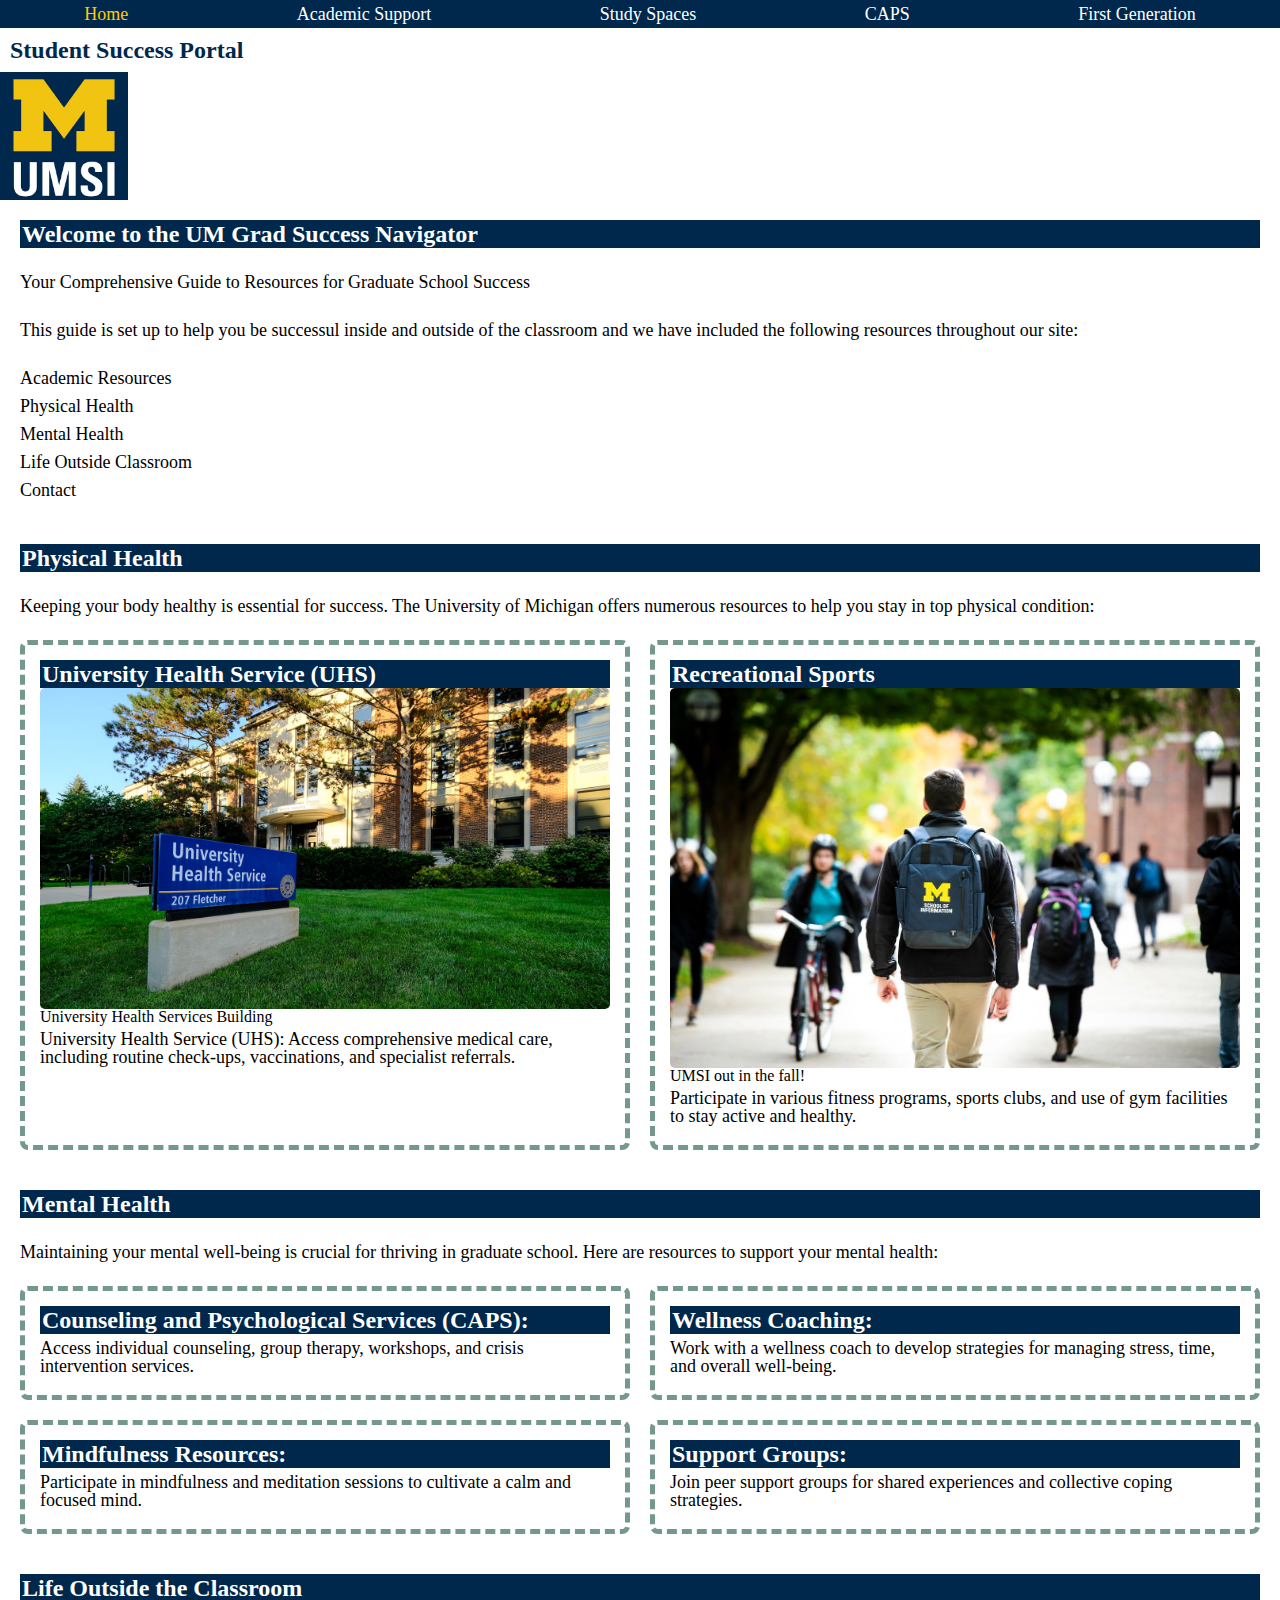
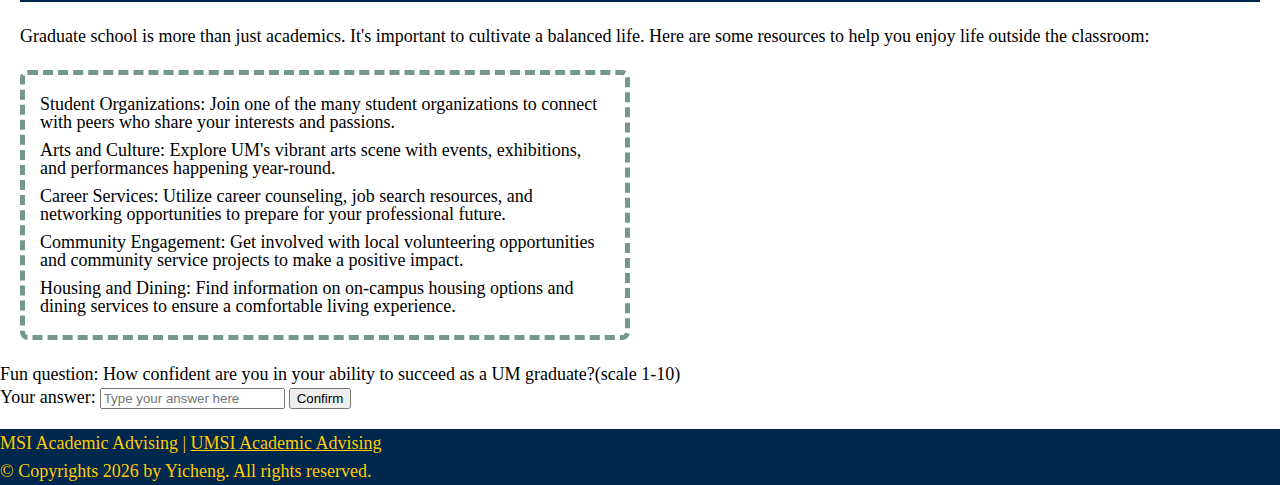
<file: index.html>
<!DOCTYPE html>
<html lang="en">
<head>
    <meta charset="UTF-8">
    <meta name="viewport" content="width=device-width, initial-scale=1.0">
    <link rel="stylesheet" href="css/html5reset.css">
    <link rel="stylesheet" href="css/style.css">
    <link rel="icon" href="images/UMSI_signature_vertical_informal_solidblue.jpg">
    <title>Student Success Portal</title>
</head>
<body>
    <header>
        <a class="skip" href = "#main">Skip to Main Content</a>
        <nav>
            <ul>
                <li><a href = "index.html" class="current">Home</a></li>
                <li><a href = "academic_support.html">Academic Support</a></li>
                <li><a href = "study_spaces.html">Study Spaces</a></li>
                <li><a href = "caps.html">CAPS</a></li>
                <li><a href = "first_generation.html">First Generation</a></li>
            </ul>
        </nav>
        <h1>Student Success Portal</h1>
        <img src="images/UMSI_signature_vertical_informal_solidblue.jpg" alt="UMSI Logo" id="logo">
    </header>
    <main id="main">
        <section>
            <h2>Welcome to the UM Grad Success Navigator</h2>
            <p> Your Comprehensive Guide to Resources for Graduate School Success</p>
            <p>This guide is set up to help you be successul inside and outside of the classroom and we have included the following resources throughout our site:</p>
            <ol>
                <li>Academic Resources</li>
                <li>Physical Health</li>
                <li>Mental Health</li>
                <li>Life Outside Classroom</li>
                <li>Contact</li>
            </ol>
        </section>
        <section>
            <h2>Physical Health</h2>
            <p>Keeping your body healthy is essential for success. The University of Michigan offers numerous resources to help you stay in top physical condition:</p>
            <article>
                <h3>University Health Service (UHS)</h3>
                <figure>
                    <img src="images/UHS.jpg" alt="University Health Services building">
                    <figcaption>University Health Services Building</figcaption>
                </figure>
                <p>University Health Service (UHS): Access comprehensive medical care, including routine check-ups, vaccinations, and specialist referrals.</p>
            </article>
            <article>
                <h3>Recreational Sports</h3>
                <figure>
                    <img src="images/UMSI_CampusFall_UMSIBackpack_02.jpg" alt="A student wears a UMSI backpack in fall on the drag.">
                    <figcaption>UMSI out in the fall!</figcaption>
                </figure>
                <p>Participate in various fitness programs, sports clubs, and use of gym facilities to stay active and healthy.</p>
            </article>
        </section>
        
        <section>
            <h2>Mental Health</h2>
            <p>Maintaining your mental well-being is crucial for thriving in graduate school. Here are resources to support your mental health:</p>
            <article>
                <h3>Counseling and Psychological Services (CAPS):</h3>
                <p> Access individual counseling, group therapy, workshops, and crisis intervention services.</p>
            </article>
            <article>
                <h3>Wellness Coaching:</h3>

                <p>Work with a wellness coach to develop strategies for managing stress, time, and overall well-being.</p>
            </article>
            <article>
                <h3>Mindfulness Resources:</h3>

                <p> Participate in mindfulness and meditation sessions to cultivate a calm and focused mind.</p>
            </article>
            <article>
                <h3>Support Groups:</h3>

                <p> Join peer support groups for shared experiences and collective coping strategies.</p>
            </article>
        </section>

        
        <section id="life-outside-classroom">
            <h2>Life Outside the Classroom</h2>
            <p>Graduate school is more than just academics. It's important to cultivate a balanced life. Here are some resources to help you enjoy life outside the classroom:</p>
            <article>
                <ul>
                    <li><strong>Student Organizations:</strong> Join one of the many student organizations to connect with peers who share your interests and passions.</li>
                    <li><strong>Arts and Culture:</strong> Explore UM's vibrant arts scene with events, exhibitions, and performances happening year-round.</li>
                    <li><strong>Career Services:</strong> Utilize career counseling, job search resources, and networking opportunities to prepare for your professional future.</li>
                    <li><strong>Community Engagement:</strong> Get involved with local volunteering opportunities and community service projects to make a positive impact.</li>
                    <li><strong>Housing and Dining:</strong> Find information on on-campus housing options and dining services to ensure a comfortable living experience.</li>
                </ul>
            </article>
        </section>


        <p id="question">Fun question: How confident are you in your ability to succeed as a UM graduate?(scale 1-10)</p>
        <label for="answer">Your answer:</label>
        <input type="text" id="answer" placeholder="Type your answer here">
        <button onclick="check()">Confirm</button>
      
        <div id="result"></div>
        <!-- Content taken & modified from UMGPT with the prompt, "write me a webpage of intro content to help University of Michigan Master's students navigate different resources for being successful in grad school - this will include academic resources, physical health resources, mental health resources, support for life outside the classroom"
        UMGPT. (2024). UMGPT (August 29th version) [Large language model]. -->
    </main>
    <footer>
        <p>MSI Academic Advising | <a href="https://sites.google.com/umich.edu/msiacademicadvising/student-support-resources">UMSI Academic Advising </a></p>
        <p>© Copyrights <span id="year"></span> by Yicheng. All rights reserved.</p>
    </footer>

    <script>
        const key = ["7","8","9","10"];
    
        function check() {
          const userAnswer = document.getElementById('answer').value.trim();
          
          if (key.includes(userAnswer)) {
            let result = document.getElementById('result');
            result.textContent = "That's amazing. Success is yours to claim!";
          } else {
            let result = document.getElementById('result');
            result.textContent = "Your potential is limitless! You can find helpful resources on this website.";
          }
        }

        document.getElementById("year").textContent = new Date().getFullYear();
    </script>
</body>
</html>
</file>
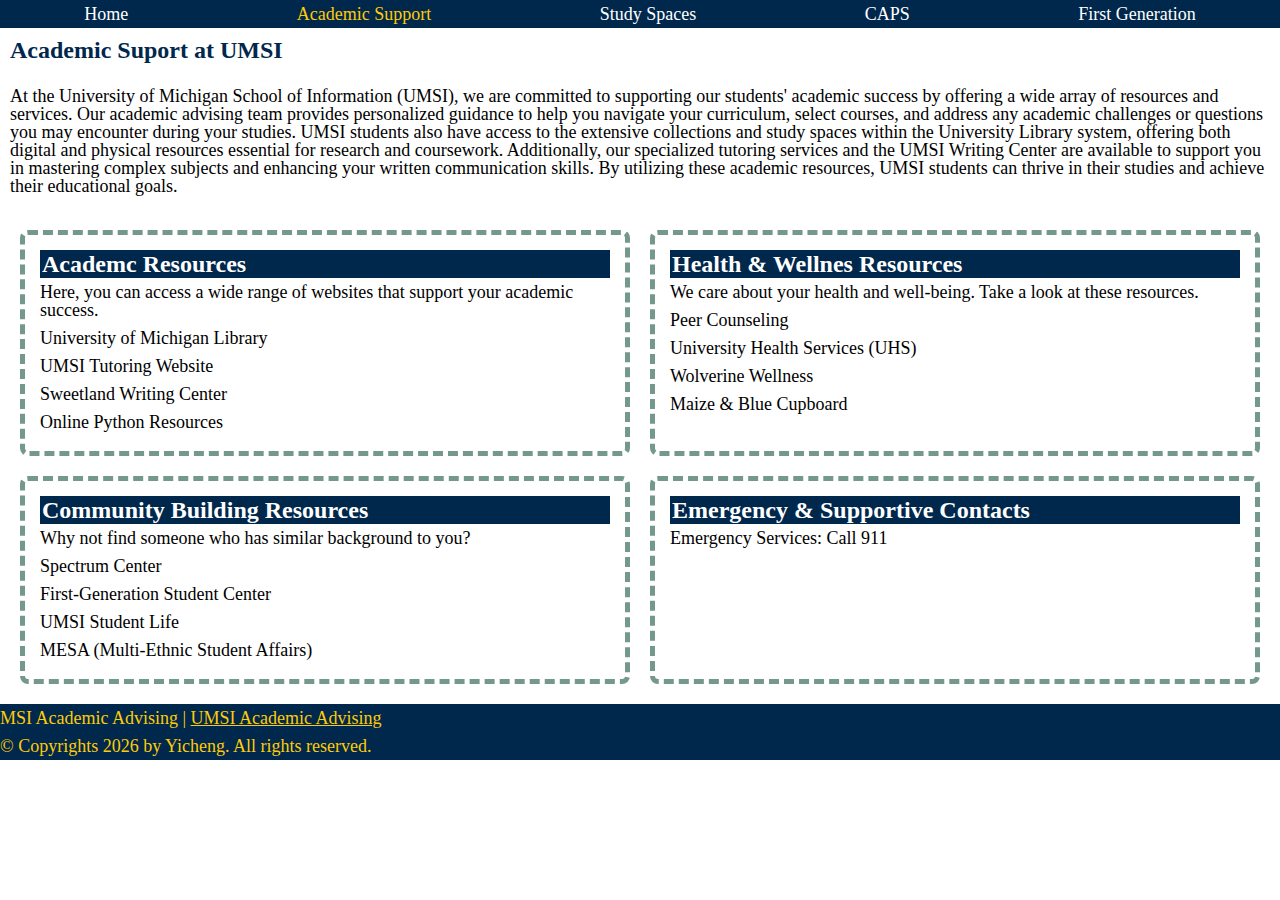
<file: academic_support.html>
<!DOCTYPE html>
<html lang="en">
<head>
    <meta charset="UTF-8">
    <meta name="viewport" content="width=device-width, initial-scale=1.0">
    <link rel="stylesheet" href="css/html5reset.css">
    <link rel="stylesheet" href="css/style.css">
    <link rel="icon" href="images/UMSI_signature_vertical_informal_solidblue.jpg">
    <title>Academic Support</title>
</head>
<body>
    <header>
            <a class="skip" href = "#main">Skip to Main Content</a>
        <nav>
            <ul>
                <li><a href = "index.html">Home</a></li>
                <li><a href = "academic_support.html" class="current">Academic Support</a></li>
                <li><a href = "study_spaces.html">Study Spaces</a></li>
                <li><a href = "caps.html">CAPS</a></li>
                <li><a href = "first_generation.html">First Generation</a></li>
            </ul>
        </nav>
        <h1>Academic Suport at UMSI</h1>
    </header>
    <main id="main">
        <div>
            <p>At the University of Michigan School of Information (UMSI), we are committed to supporting our students' academic success by offering a wide array of resources and services. Our academic advising team provides personalized guidance to help you navigate your curriculum, select courses, and address any academic challenges or questions you may encounter during your studies. UMSI students also have access to the extensive collections and study spaces within the University Library system, offering both digital and physical resources essential for research and coursework. Additionally, our specialized tutoring services and the UMSI Writing Center are available to support you in mastering complex subjects and enhancing your written communication skills. By utilizing these academic resources, UMSI students can thrive in their studies and achieve their educational goals. </p>
        </div>
        
        <section>
            <article>
                <h2> Academc Resources </h2>
                <p> Here, you can access a wide range of websites that support your academic success.</p>

                <ol>
                    <li> University of Michigan Library </li>
                    <li> UMSI Tutoring Website </li>
                    <li> Sweetland Writing Center </li>
                    <li> Online Python Resources </li>  
                </ol>
            </article>

            <article>
                <h2> Health & Wellnes Resources </h2>
                <p> We care about your health and well-being. Take a look at these resources. </p>

                <ol>
                    <li> Peer Counseling </li>
                    <li> University Health Services (UHS) </li>
                    <li> Wolverine Wellness </li>
                    <li> Maize & Blue Cupboard </li>
                </ol>
            </article>
       

            <article>
                <h2> Community Building Resources </h2>
                <p> Why not find someone who has similar background to you? </p>

                <ol>
                    <li> Spectrum Center </li>
                    <li> First-Generation Student Center </li>
                    <li> UMSI Student Life </li>
                    <li> MESA (Multi-Ethnic Student Affairs) </li>
                </ol>
            </article>
            <article>
                <h2> Emergency & Supportive Contacts </h2>
                <p> Emergency Services: Call 911</p>
            </article>
        </section>
    </main>
    <footer>
        <p>MSI Academic Advising | <a href="https://sites.google.com/umich.edu/msiacademicadvising/student-support-resources">UMSI Academic Advising </a></p>
        <p>© Copyrights <span id="year"></span> by Yicheng. All rights reserved.</p>
    </footer>
    <script>
        document.getElementById("year").textContent = new Date().getFullYear();
    </script>
</body>

</html>
</file>
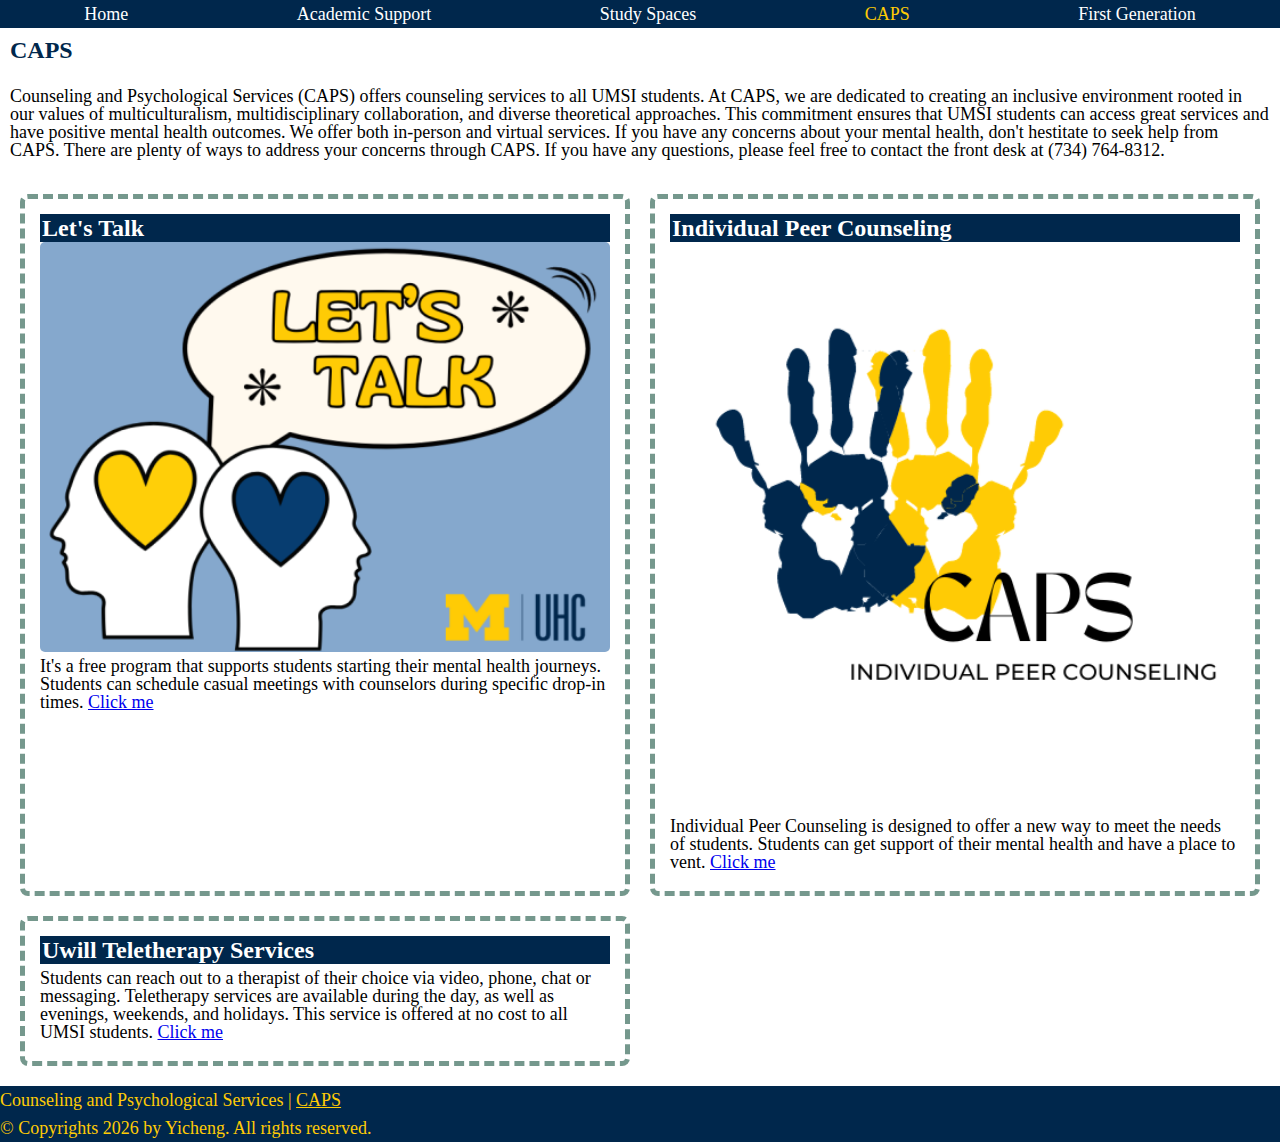
<file: caps.html>
<!DOCTYPE html>
<html lang="en">
<head>
    <meta charset="UTF-8">
    <meta name="viewport" content="width=device-width, initial-scale=1.0">
    <link rel="stylesheet" href="css/html5reset.css">
    <link rel="stylesheet" href="css/style.css">
    <link rel="icon" href="images/UMSI_signature_vertical_informal_solidblue.jpg">
    <title>CAPS</title>
</head>
<body>

    <header>
        <a class="skip" href = "#main">Skip to Main Content</a>
    <nav>
        <ul>
            <li><a href = "index.html">Home</a></li>
            <li><a href = "academic_support.html">Academic Support</a></li>
            <li><a href = "study_spaces.html">Study Spaces</a></li>
            <li><a href = "caps.html" class="current">CAPS</a></li>
            <li><a href = "first_generation.html">First Generation</a></li>
        </ul>
    </nav>
    <h1>CAPS</h1>

    </header>

    <main id="main">
        <div>
            <p> Counseling and Psychological Services (CAPS) offers counseling services to all UMSI students. At CAPS, we are dedicated to creating an inclusive environment rooted in our values of multiculturalism, multidisciplinary collaboration, and diverse theoretical approaches. This commitment ensures that UMSI students can access great services and have positive mental health outcomes. We offer both in-person and virtual services. If you have any concerns about your mental health, don't hestitate to seek help from CAPS. There are plenty of ways to address your concerns through CAPS. If you have any questions, please feel free to contact the front desk at (734) 764-8312.</p>
        </div>
        
        <section>
            <article>
                <h2>Let's Talk</h2>
                <img src="images/lets_talk.png" alt="Image of Let's Talk">
                <p>It's a free program that supports students starting their mental health journeys. Students can schedule casual meetings with counselors during specific drop-in times. <a href="https://caps.umich.edu/lets-talk">Click me</a></p>
            </article>

            <article>
                <h2>Individual Peer Counseling</h2>
                <img src="images/individual_peer_counseling.png" alt="Picture of Individual Peer Counseling">
                <p>Individual Peer Counseling is designed to offer a new way to meet the needs of students. Students can get support of their mental health and have a place to vent. <a href="https://caps.umich.edu/individual-peer-counseling">Click me</a></p>
            </article>

            <article>
                <h2>Uwill Teletherapy Services </h2>
                <p>Students can reach out to a therapist of their choice via video, phone, chat or messaging. Teletherapy services are available during the day, as well as evenings, weekends, and holidays. This service is offered at no cost to all UMSI students. <a href="https://caps.umich.edu/article/uwill-teletherapy-services">Click me</a></p>
            </article>
        </section>

    </main>

    <footer>
        <p>Counseling and Psychological Services | <a href="https://caps.umich.edu/">CAPS </a></p>
        <p>© Copyrights <span id="year"></span> by Yicheng. All rights reserved.</p>
    </footer>
    <script>
        document.getElementById("year").textContent = new Date().getFullYear();
    </script>
</body>
</html>
</file>
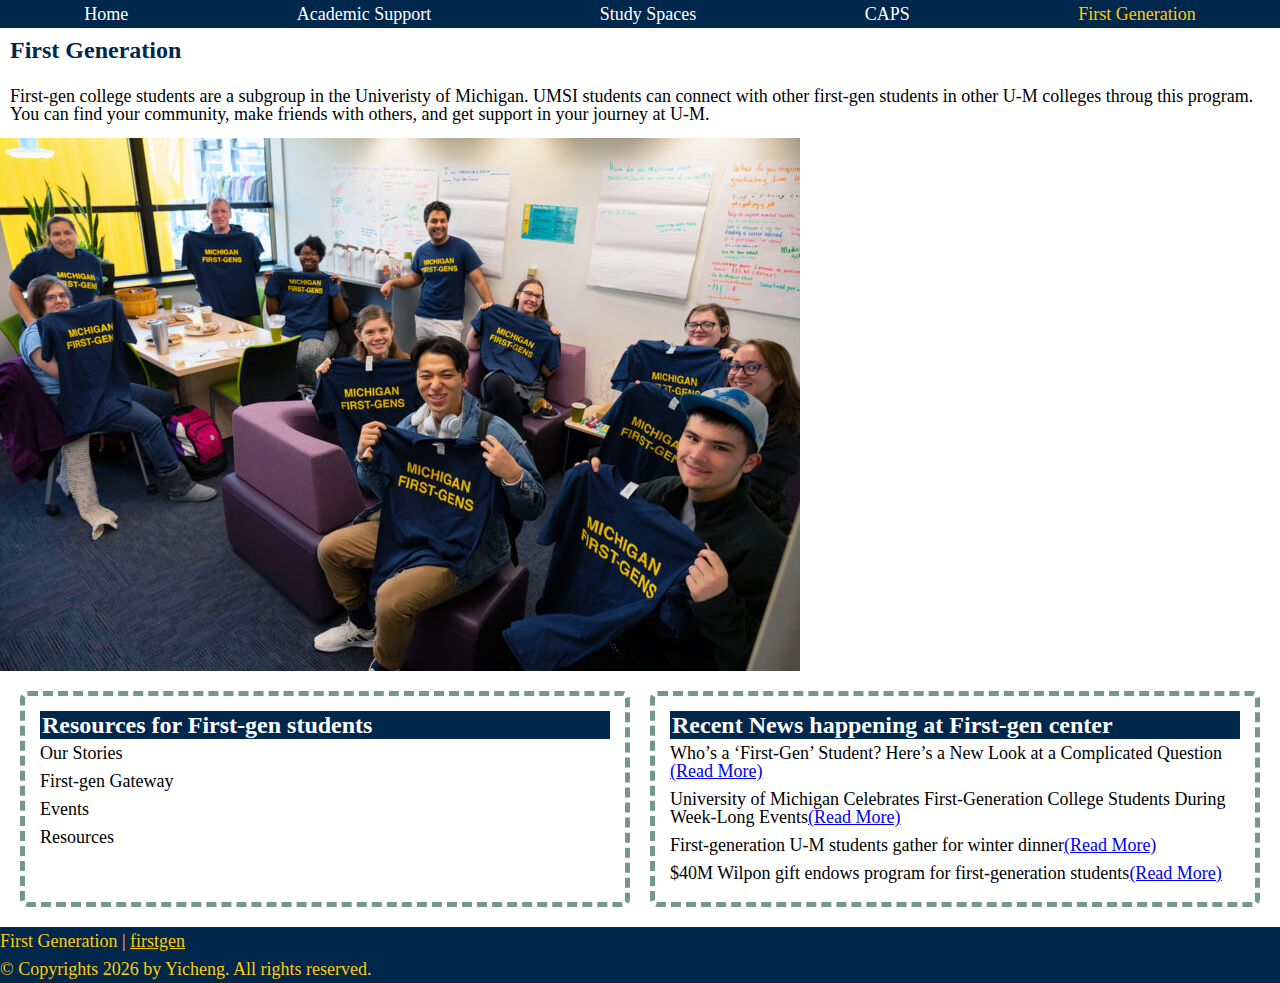
<file: first_generation.html>
<!DOCTYPE html>
<html lang="en">
<head>
    <meta charset="UTF-8">
    <meta name="viewport" content="width=device-width, initial-scale=1.0">
    <link rel="stylesheet" href="css/html5reset.css">
    <link rel="stylesheet" href="css/style.css">
    <link rel="icon" href="images/UMSI_signature_vertical_informal_solidblue.jpg">
    <title>First Generation</title>
</head>
<body>

    <header>
        <a class="skip" href = "#main">Skip to Main Content</a>
    <nav>
        <ul>
            <li><a href = "index.html" >Home</a></li>
            <li><a href = "academic_support.html">Academic Support</a></li>
            <li><a href = "study_spaces.html">Study Spaces</a></li>
            <li><a href = "caps.html">CAPS</a></li>
            <li><a href = "first_generation.html" class="current">First Generation</a></li>
        </ul>
    </nav>
    <h1>First Generation</h1>

    </header>

    <main id="main">
        <div>
            <p>First-gen college students are a subgroup in the Univeristy of Michigan. UMSI students can connect with other first-gen students in other U-M colleges throug this program. You can find your community, make friends with others, and get support in your journey at U-M. </p>
        </div>

        <img src="images/first_gen.jpg" alt="Picture of a group of first gen students">


        <section>
            <article>
                <h2>Resources for First-gen students</h2>
                <ol>
                    <li>Our Stories</li>
                    <li>First-gen Gateway</li>
                    <li>Events</li>
                    <li>Resources</li>
                </ol>
            </article>

            <article>
                <h2>Recent News happening at First-gen center</h2>
                <ol>
                    <li>Who’s a ‘First-Gen’ Student? Here’s a New Look at a Complicated Question <a href="https://firstgen.umich.edu/whos-a-first-gen-student-heres-a-new-look-at-a-complicated-question/">(Read More)</a></li>
                    <li>University of Michigan Celebrates First-Generation College Students During Week-Long Events<a href="https://odei.umich.edu/2023/10/19/university-of-michigan-celebrates-first-generation-college-students-during-week-long-events/">(Read More)</a></li>
                    <li>First-generation U-M students gather for winter dinner<a href="https://www.michigandaily.com/news/campus-life/first-generation-u-m-students-gather-for-winter-dinner/">(Read More)</a></li>
                    <li>$40M Wilpon gift endows program for first-generation students<a href="https://record.umich.edu/articles/40m-wilpon-gift-endows-program-for-first-generation-students/">(Read More)</a></li>
                </ol>
            </article>
        </section>
    </main>

    <footer>
        <p>First Generation | <a href="https://firstgen.umich.edu/">firstgen </a></p>
        <p>© Copyrights <span id="year"></span> by Yicheng. All rights reserved.</p>
    </footer>
    <script>
        document.getElementById("year").textContent = new Date().getFullYear();
    </script>
</body>
</html>
</file>
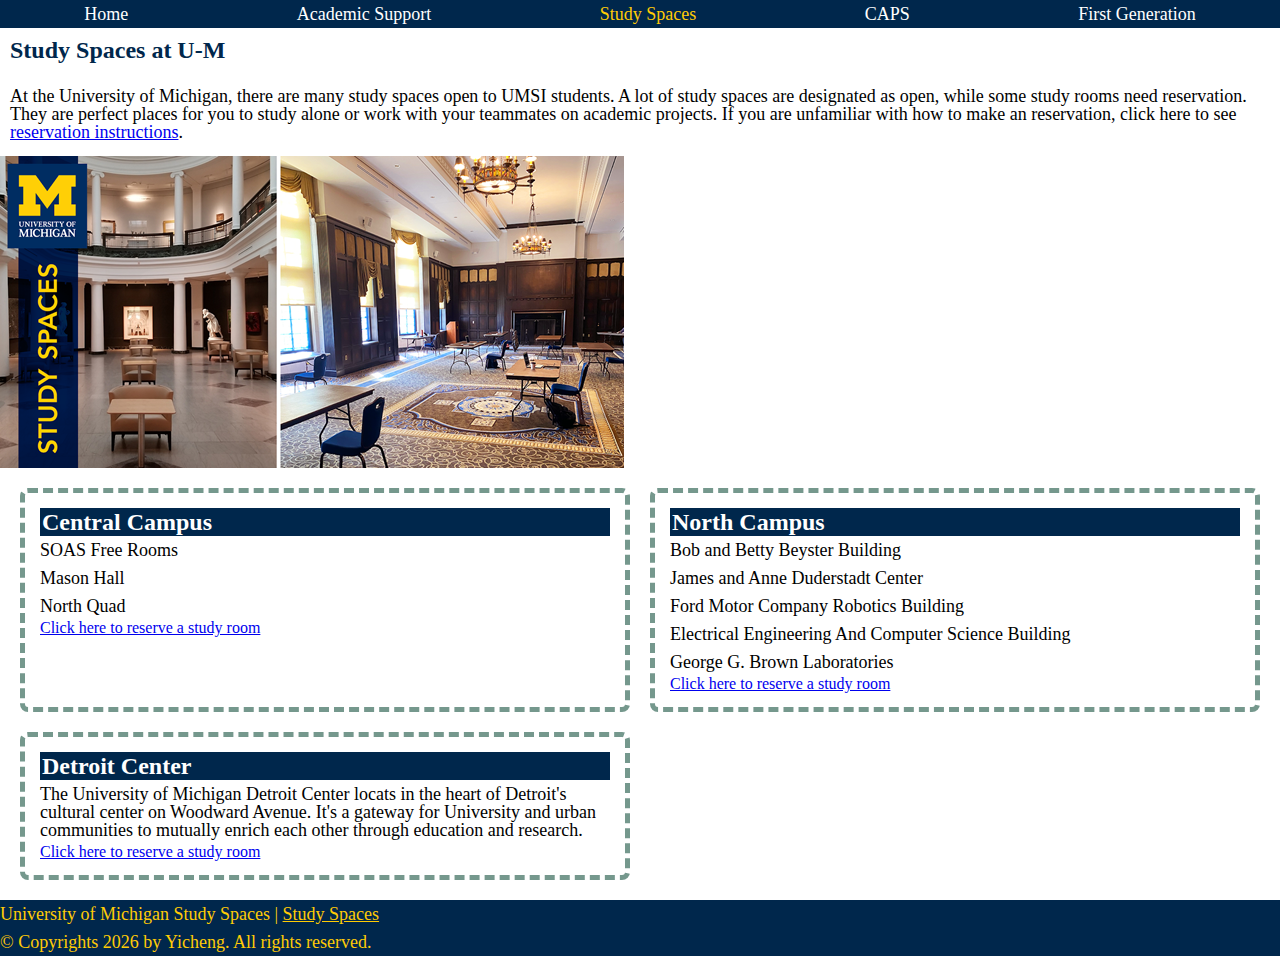
<file: study_spaces.html>
<!DOCTYPE html>
<html lang="en">
<head>
    <meta charset="UTF-8">
    <meta name="viewport" content="width=device-width, initial-scale=1.0">
    <link rel="stylesheet" href="css/html5reset.css">
    <link rel="stylesheet" href="css/style.css">
    <link rel="icon" href="images/UMSI_signature_vertical_informal_solidblue.jpg">
    <title>Study Spaces</title>
</head>
<body>
    <header>
        <a class="skip" href = "#main">Skip to Main Content</a>
    <nav>
        <ul>
            <li><a href = "index.html">Home</a></li>
            <li><a href = "academic_support.html">Academic Support</a></li>
            <li><a href = "study_spaces.html" class="current">Study Spaces</a></li>
            <li><a href = "caps.html">CAPS</a></li>
            <li><a href = "first_generation.html">First Generation</a></li>
        </ul>
    </nav>
    <h1>Study Spaces at U-M</h1>

    </header>

    <main id="main">
        <div>
            <p> At the University of Michigan, there are many study spaces open to UMSI students. A lot of study spaces are designated as open, while some study rooms need reservation. They are perfect places for you to study alone or work with your teammates on academic projects. If you are unfamiliar with how to make an reservation, click here to see <a href="https://studyspaces.umich.edu/reserve-study-space/">reservation instructions</a>.</p>
        </div>


        <img src="images/study_spaces.png" alt="Picture of U-M study spaces">

        <section>
            <article>
                <h2>Central Campus</h2>
                
                <ol>
                    <li>SOAS Free Rooms</li>
                    <li>Mason Hall</li>
                    <li>North Quad</li>
                </ol>
                

                <a href="https://umich-cc.libcal.com/r/new">Click here to reserve a study room</a>
            </article>

            <article>
                <h2>North Campus</h2> 
                
                <ol>
                    <li>Bob and Betty Beyster Building</li>
                    <li>James and Anne Duderstadt Center</li>
                    <li>Ford Motor Company Robotics Building</li>
                    <li>Electrical Engineering And Computer Science Building</li>
                    <li>George G. Brown Laboratories</li>
                </ol>
                

                <a href="https://umich-cc.libcal.com/r/new">Click here to reserve a study room</a>
            </article>

            <article>
                <h2>Detroit Center</h2> 
                <p>
                    The University of Michigan Detroit Center locats in the heart of Detroit's cultural center on Woodward Avenue. It's a gateway for University and urban communities to mutually enrich each other through education and research.
                </p>

                <a href="https://umich-cc.libcal.com/reserve/dc">Click here to reserve a study room</a>
            </article>
        </section>

    </main>

    <footer>
        <p>University of Michigan Study Spaces | <a href="https://studyspaces.umich.edu/">Study Spaces </a></p>
        <p>© Copyrights <span id="year"></span> by Yicheng. All rights reserved.</p>
    </footer>
    <script>
        document.getElementById("year").textContent = new Date().getFullYear();
    </script>
</body>
</html>
</file>
<file: css/style.css>
/* skip to main */
.skip{
    position: absolute;
    left: -999px;
    top: auto;
    width: 1px;
    height: 1px;
    overflow: hidden;
}

.skip:focus{
    position: static;
    width: auto;
    height: auto;
}

/* navigation bar */
nav ul{
    display: flex;
    flex-direction: row;
    flex-wrap: wrap;
    justify-content: space-around;
    background: #00274C;
}

nav ul li a{
    text-decoration: none;
    color: #FFFFFF;
}

/* highlight the current webpage */   
a.current{
    color: #FFCB05;
}

h1{
    font-size: x-large;
    font-family: Montserrat, Nunito Sans, Merriweather;
    color: #00274C;
    font-weight: bolder;
    padding: 20px 0 20px 0;
}

#logo{
    max-width: 10%;
}


/* general format */
li{
    font-size: large;
    font-family: Montserrat, Nunito Sans, Merriweather;
    padding: 5px 0 5px 0;
}

p{
    font-size: large;
    font-family: Montserrat, Nunito Sans, Merriweather;
    padding: 5px 0 5px 0;
}

label{
    font-size: large;
    font-family: Montserrat, Nunito Sans, Merriweather;
    padding: 5px 0 5px 0;
}

/* larger text */
h1{
    font-size: x-large;
    font-family: Montserrat, Nunito Sans, Merriweather;
    color: #00274C;
    font-weight: bolder;
    padding: 10px;
}

h2{
    font-size: x-large;
    font-family: Montserrat, Nunito Sans, Merriweather;
    border: solid #00274C 2px;
    background: #00274C;
    color: #FFFFFF;
    font-weight: bolder;
}

h3{
    font-size: x-large;
    font-family: Montserrat, Nunito Sans, Merriweather;
    border: solid #00274C 2px;
    background: #00274C;
    color: #FFFFFF;
    font-weight: bolder;
}


img{
    max-width: 80%;
    height: auto;
    display: block;
}

div{
    padding: 10px;
}

/* main content */
section{
    display: grid;
    grid-template-columns: 1fr;
    gap: 20px;
    padding: 20px;
}

section h2{
    font-size: x-large;
    font-family: Montserrat, Nunito Sans, Merriweather;
    border: solid #00274C 2px;
    background: #00274C;
    color: #FFFFFF;
    font-weight: bolder;
    grid-column: 1 / -1;
}

section p{
    font-size: large;
    font-family: Montserrat, Nunito Sans, Merriweather;
    grid-column: 1 / -1;
}

section article{
    border: 5px dashed #75988d;
    padding: 15px;
    border-radius: 8px;
    background: #FFFFFF;
}

section article img{
    width: 100%;
    border-radius: 5px;
}

/* Footer can use some styling and centering */
footer{
    background-color: #00274C;
}

footer p{
    color:#FFCB05;
}

footer a{
    color:#FFCB05;
}

/* TODO: media query for tablet and desktop */
@media screen and (min-width: 900px){

    /* better grid display */
    section{
        display: grid;
        grid-template-columns: 1fr 1fr;
        gap: 20px;
        padding: 20px;
    }

    section h2{
        font-size: x-large;
        font-family: Montserrat, Nunito Sans, Merriweather;
        border: solid #00274C 2px;
        background: #00274C;
        color: #FFFFFF;
        font-weight: bolder;
        grid-column: 1 / -1;
    }

    img{
        max-width: 100%;
        height: auto;
        display: block;
    }

    /* with mouse: hover effect for links*/
    a:hover{
        text-decoration: underline;
    }

    /* animation */
    #logo{
        animation: mymove 3s forwards;
    }

    img{
        animation: mymove 3s forwards;
    }
    
    @keyframes mymove {
        from {opacity: 0; width: 25px;}
        to {opacity: 1; width: 475px;}
    }

}

@media (prefers-reduced-motion) {
    #logo{
        animation: none;
    }

    img{
        animation: none;
    }
}
</file>
